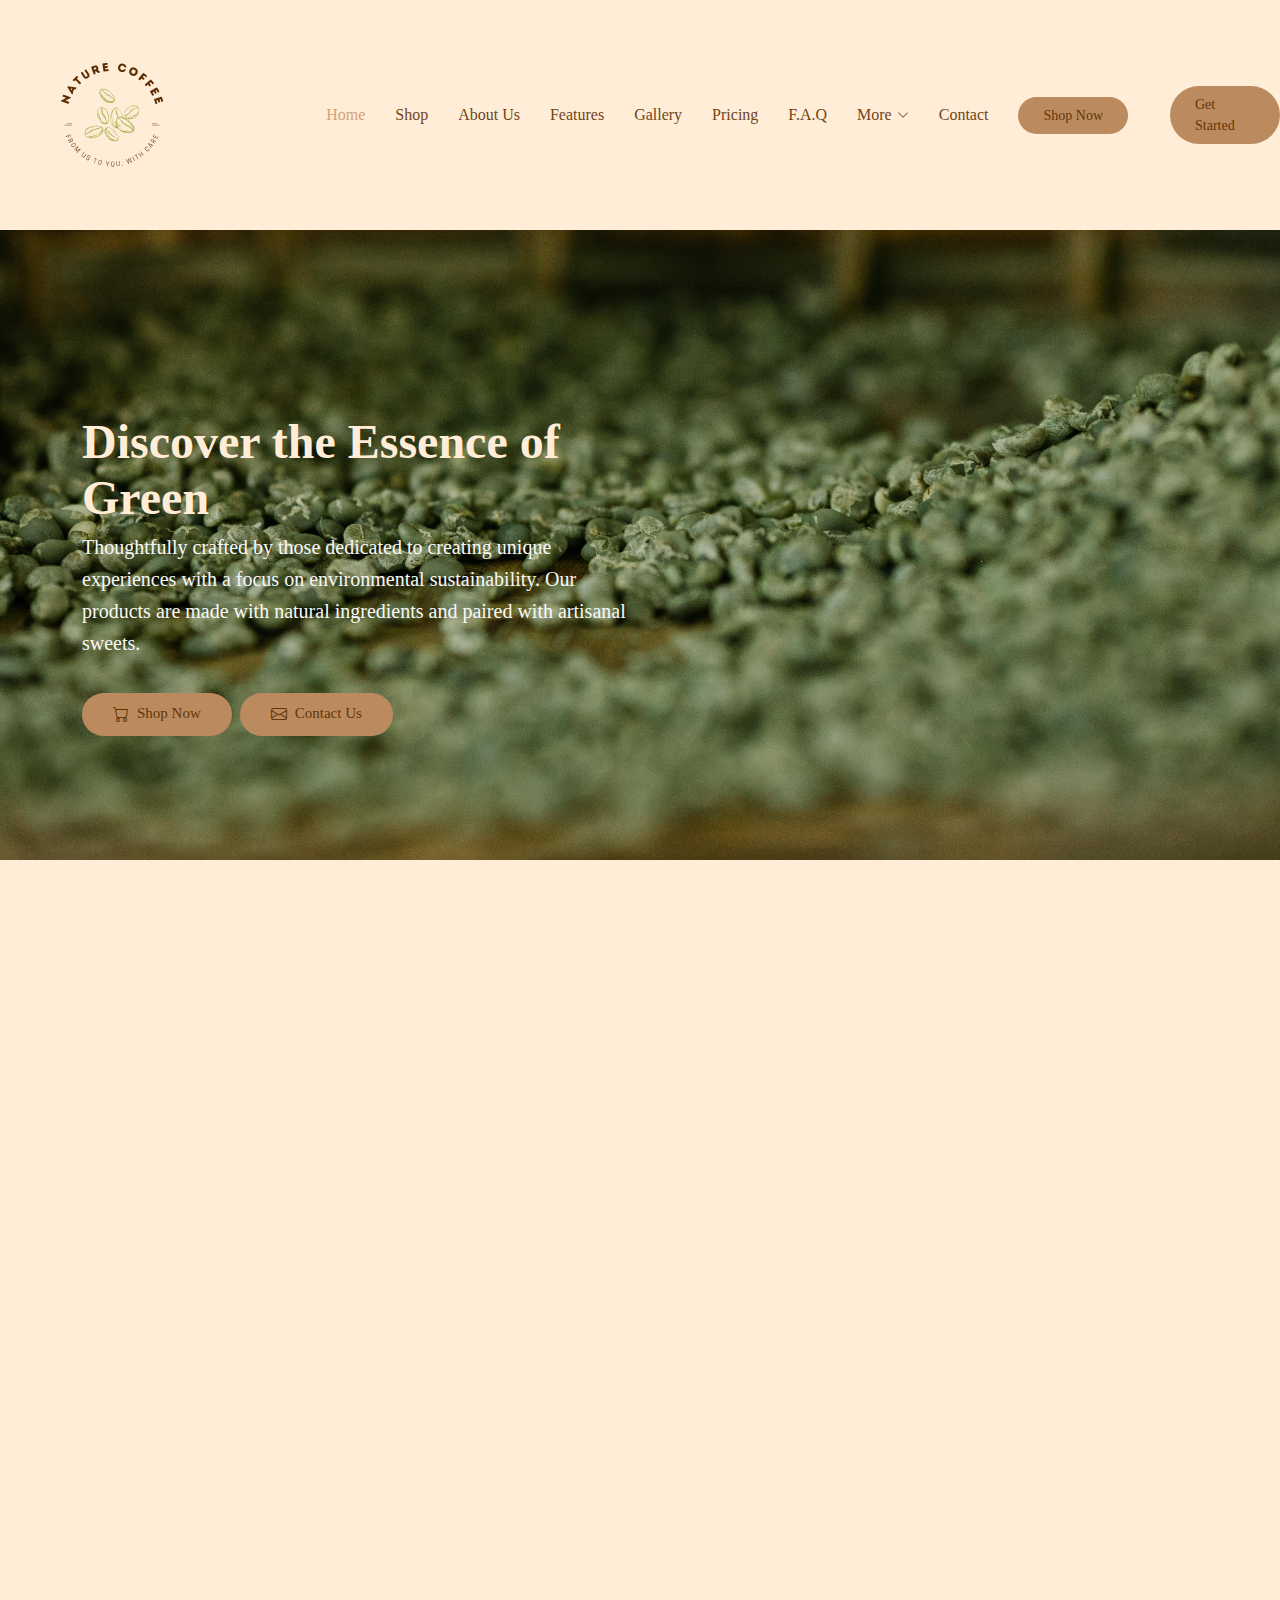
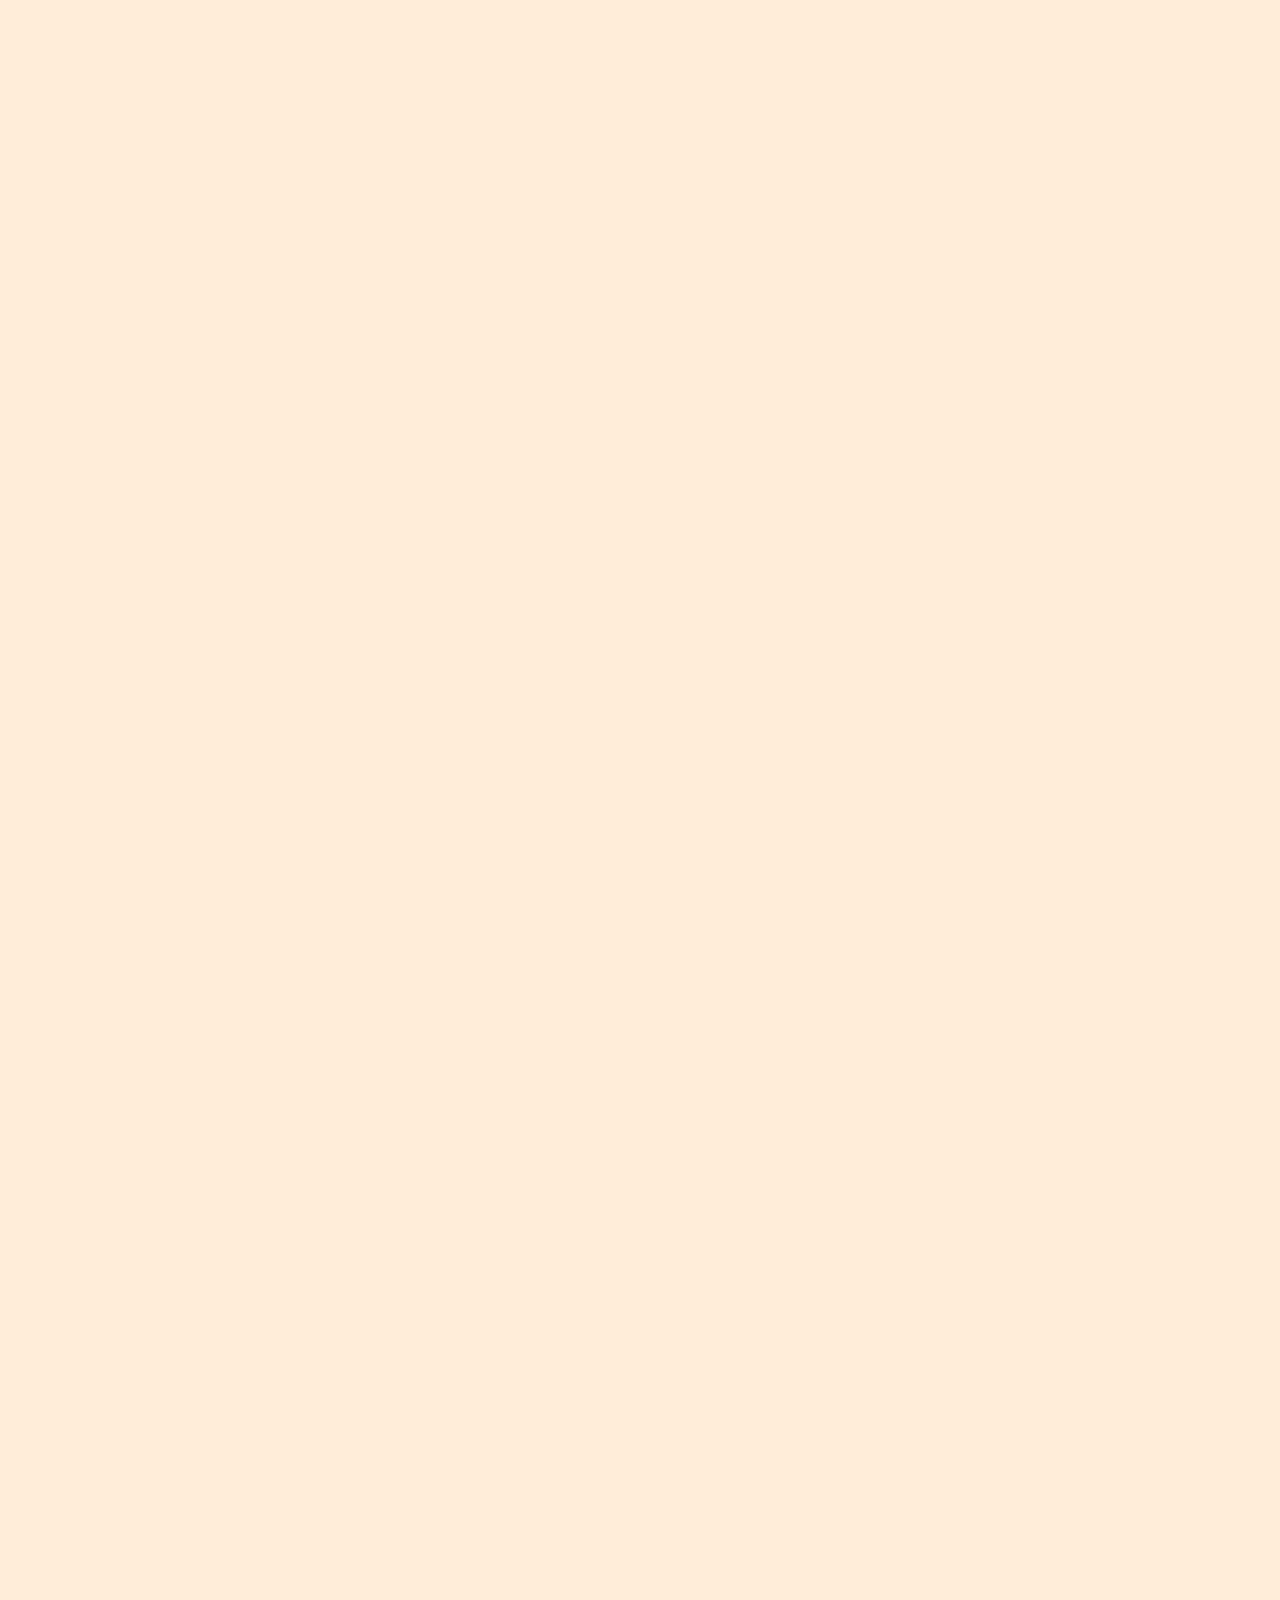
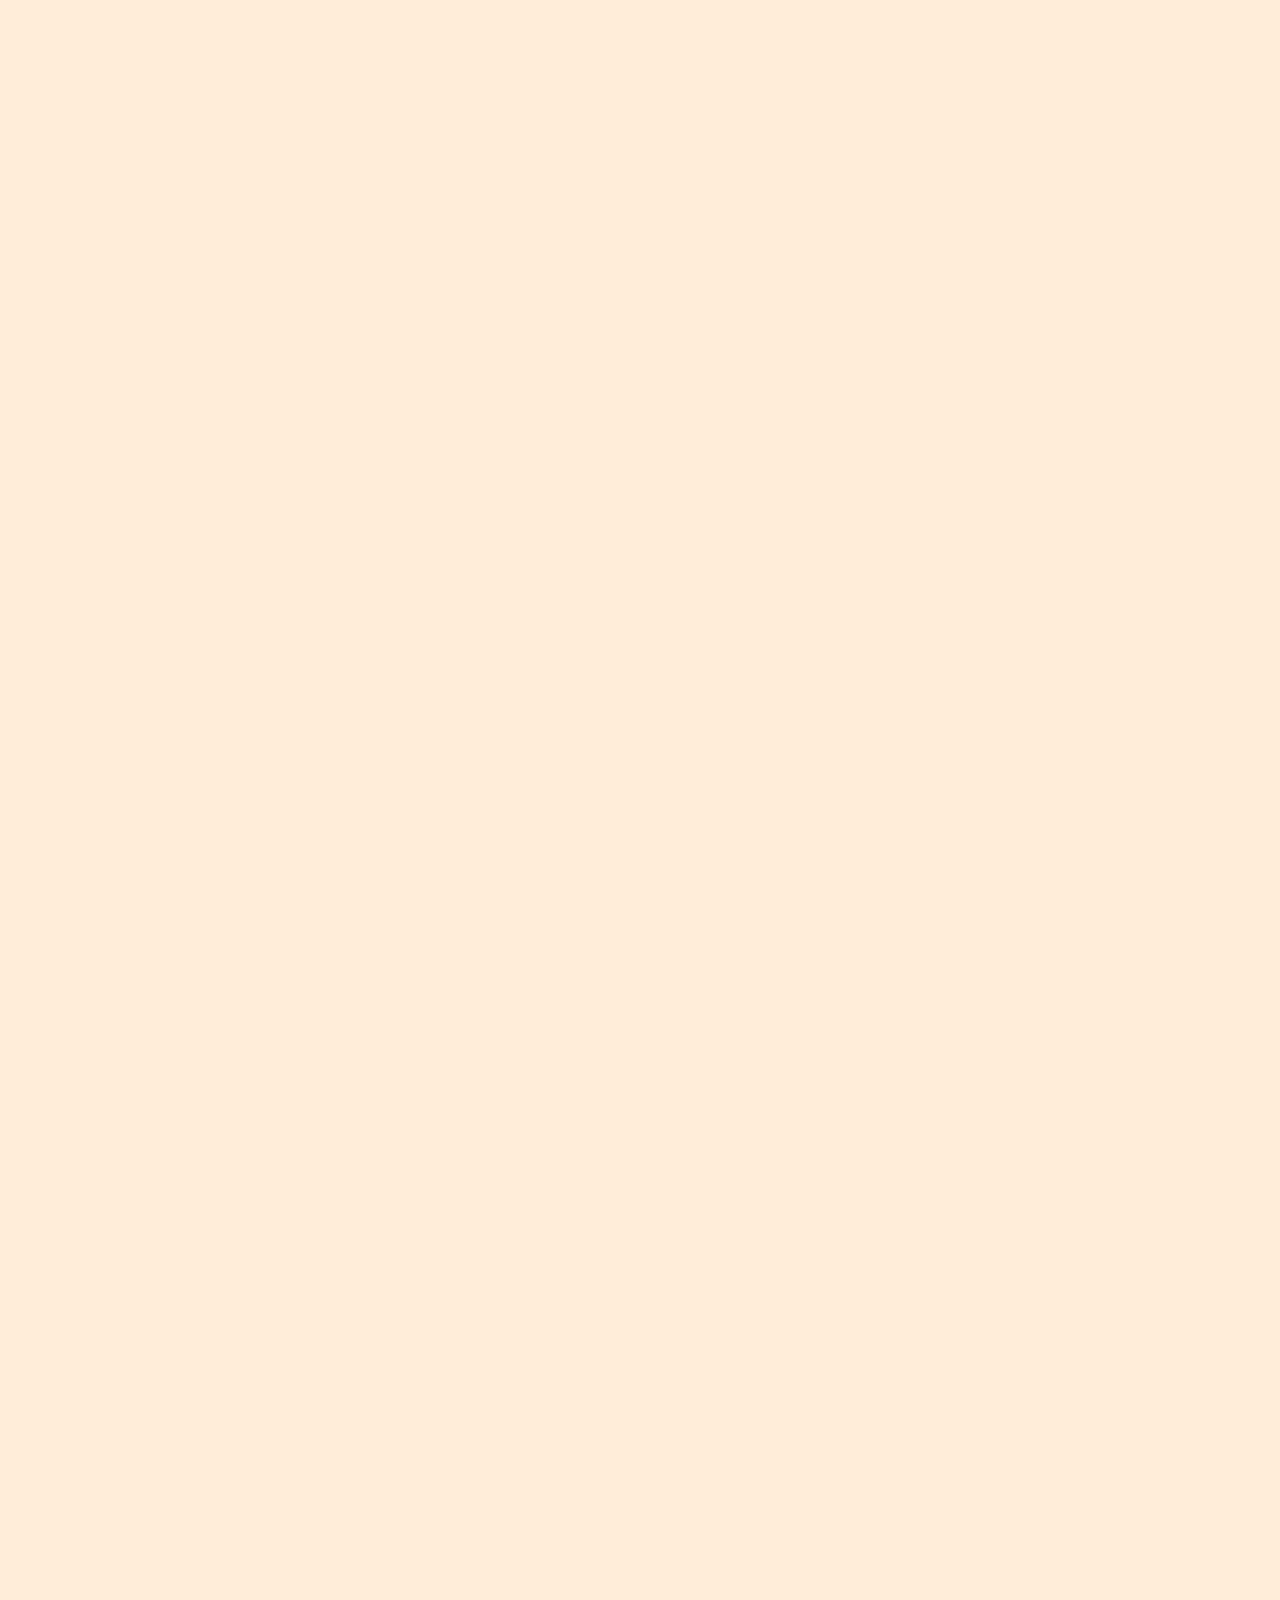
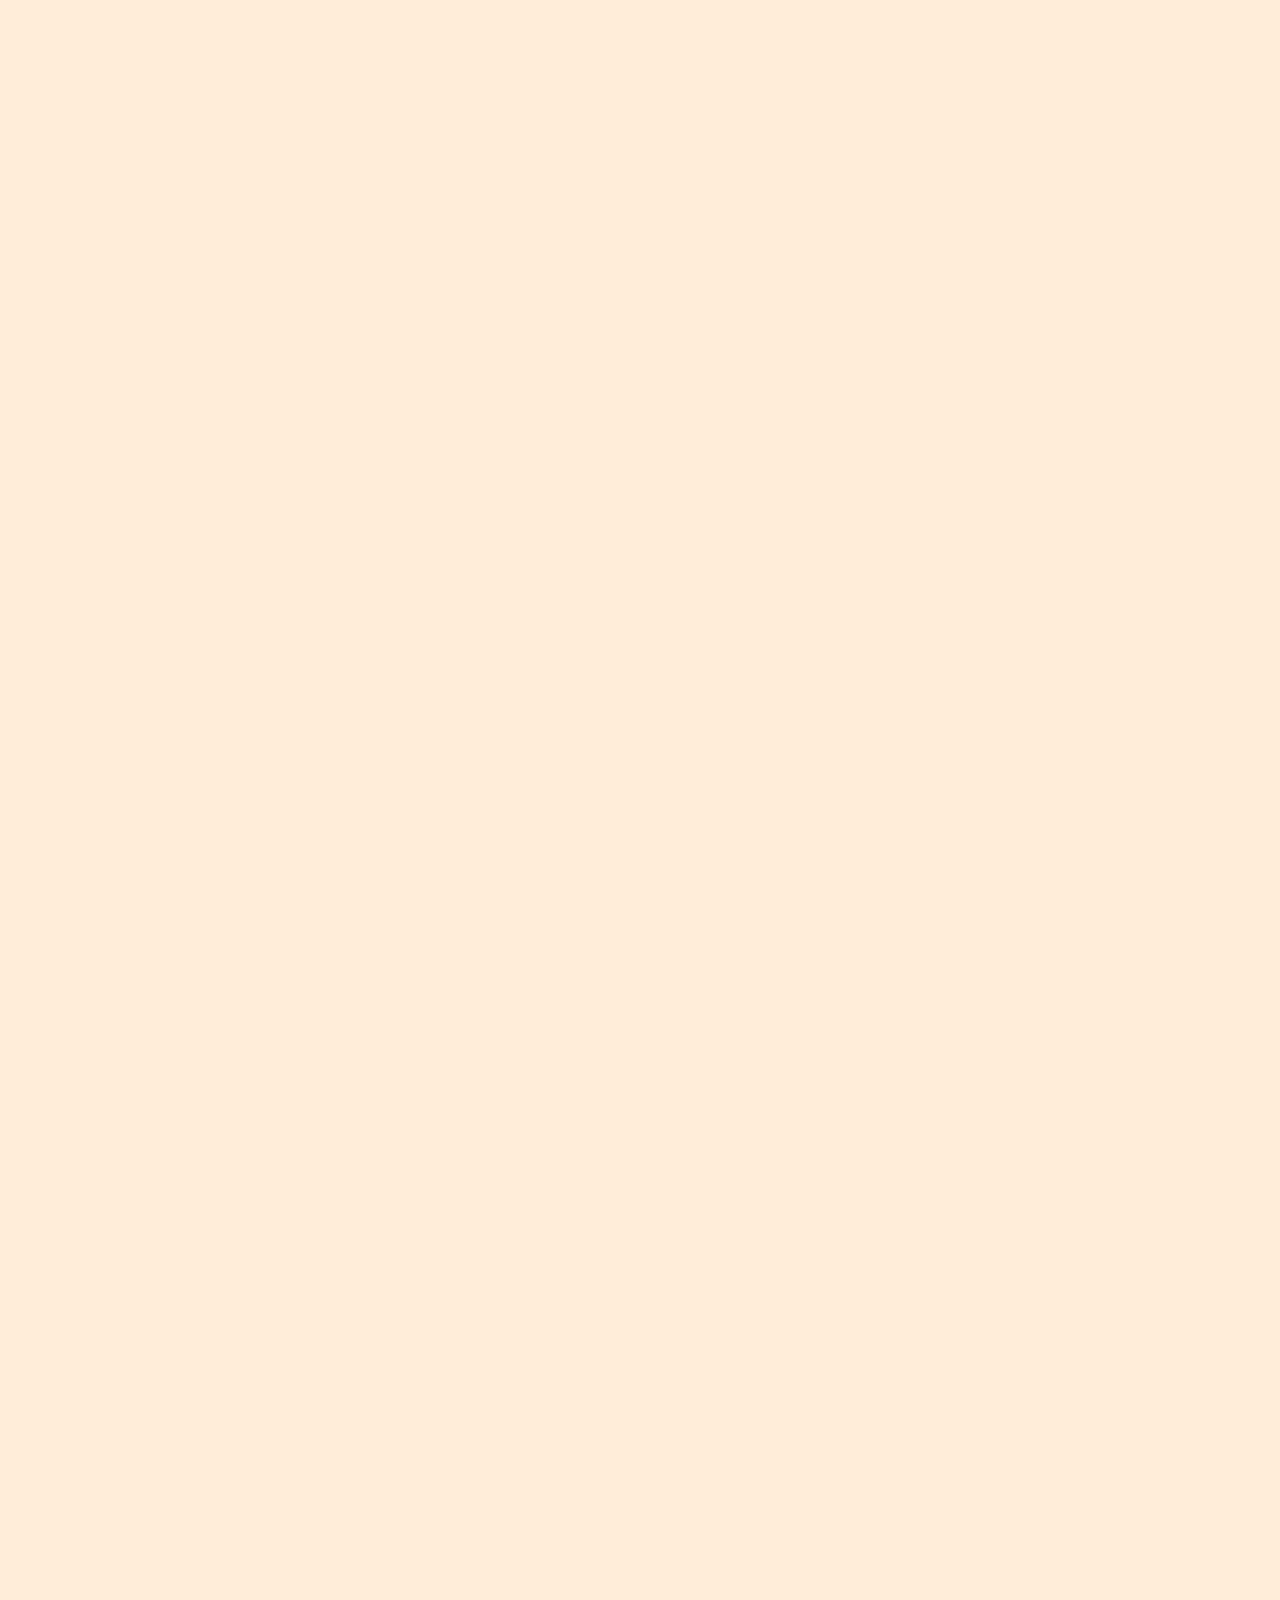
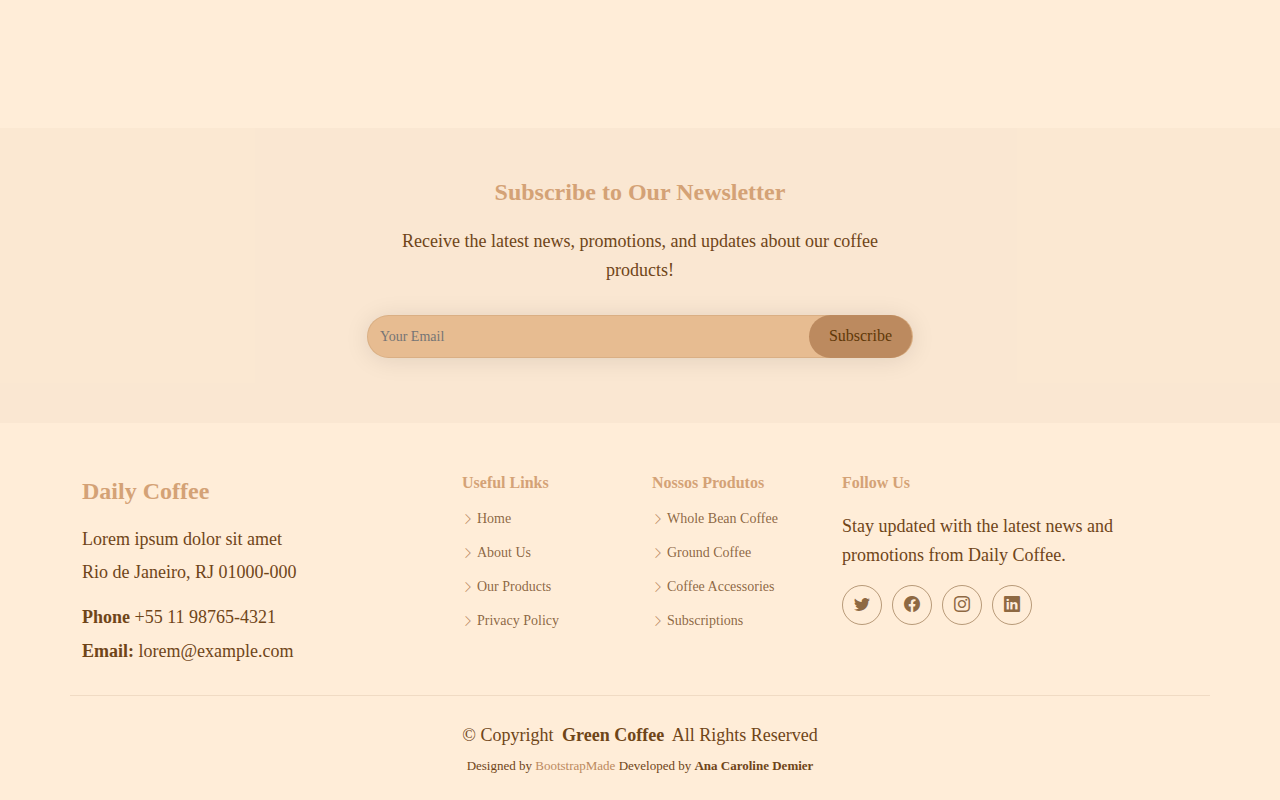
<file: index.html>
<!DOCTYPE html>
<html lang="pt-br">

<head>
  <meta charset="utf-8">
  <meta content="width=device-width, initial-scale=1.0" name="viewport">
  <title>Coffee Shop Landing Page</title>
  <meta name="description" content="">
  <meta name="keywords" content="">

  <!-- Favicons -->
  <link href="assets/img/favicon.png" rel="icon">
  <link href="assets/img/apple-touch-icon.png" rel="apple-touch-icon">

  <!-- Fonts -->
  <link href="https://fonts.googleapis.com" rel="preconnect">
  <link href="https://fonts.gstatic.com" rel="preconnect" crossorigin>
  <link href="https://fonts.googleapis.com/css2?family=Roboto:ital,wght@0,100;0,300;0,400;0,500;0,700;0,900;1,100;1,300;1,400;1,500;1,700;1,900&family=Poppins:ital,wght@0,100;0,200;0,300;0,400;0,500;0,600;0,700;0,800;0,900;1,100;1,200;1,300;1,400;1,500;1,600;1,700;1,800;1,900&family=Raleway:ital,wght@0,100;0,200;0,300;0,400;0,500;0,600;0,700;0,800;0,900;1,100;1,200;1,300;1,400;1,500;1,600;1,700;1,800;1,900&display=swap" rel="stylesheet">

  <!-- Vendor CSS Files -->
  <link href="assets/vendor/bootstrap/css/bootstrap.min.css" rel="stylesheet">
  <link href="assets/vendor/bootstrap-icons/bootstrap-icons.css" rel="stylesheet">
  <link href="assets/vendor/aos/aos.css" rel="stylesheet">
  <link href="assets/vendor/swiper/swiper-bundle.min.css" rel="stylesheet">
  <link href="assets/vendor/glightbox/css/glightbox.min.css" rel="stylesheet">

  <!-- Main CSS File -->
  <link href="assets/styles/styles.css" rel="stylesheet">
</head>

<body class="index-page">

  <header id="header" class="header d-flex align-items-center sticky-top">
    <div class="container-fluid container-xl position-relative d-flex align-items-center">

        <a href="index.html" class="logo d-flex align-items-center me-auto">
            <img src="assets/img/svg/logo.svg" alt="Logo">
        </a>

      <nav id="navmenu" class="navmenu">
        <ul>
          <li><a href="index.html" class="active">Home</a></li>
          <li><a href="shop.html">Shop</a></li>
          <li><a href="#about">About Us</a></li>
          <li><a href="#features">Features</a></li>
          <li><a href="#gallery">Gallery</a></li>
          <li><a href="#pricing">Pricing</a></li>
          <li><a href="#faq">F.A.Q</a></li>
          <li class="dropdown">
            <a href="#"><span>More</span> <i class="bi bi-chevron-down toggle-dropdown"></i></a>
            <ul>
              <li><a href="#">Blog</a></li>
              <li><a href="#">Careers</a></li>
              <li><a href="#">Events</a></li>
            </ul>
          </li>
          <li><a href="#contact">Contact</a></li>
        </ul>
        <i class="mobile-nav-toggle d-xl-none bi bi-list"></i>
      </nav>
  
      <a class="btn-getstarted" href="shop.html">Shop Now</a>
    </div>

      <a class="btn-getstarted" href="index.html#about">Get Started</a>

    </div>
  </header>

  <main class="main">

   <!-- Hero Section -->
<section id="hero" class="hero section">

  <div class="container">
    <div class="row gy-4">
      <div class="col-lg-6 d-flex flex-column justify-content-center text-center text-md-start" data-aos="fade-in">
        <h2>Discover the Essence of Green</h2>
        <p>Thoughtfully crafted by those dedicated to creating unique experiences with a focus on environmental sustainability.
           Our products are made with natural ingredients and paired with artisanal sweets.</p>
        <div class="d-flex mt-4 justify-content-center justify-content-md-start">
          <a href="#products" class="btn download-btn">
            <i class="bi bi-cart"></i></i> Shop Now
          </a>
          <a href="#contact" class="btn download-btn ms-2">
            <i class="bi bi-envelope"></i> Contact Us
          </a>
        </div>
      </div>
    </div>
  </div>

</section><!-- /Hero Section -->


    <!-- About Section -->
<section id="about" class="about section light-background">

  <!-- Section Title -->
  <div class="container section-title" data-aos="fade-up">
    <h2>About Us</h2>
    <p>Discover what makes our coffee exceptional and why we are passionate about delivering the best coffee experience.</p>
  </div><!-- End Section Title -->

  <div class="container">

    <div class="row gy-4">

      <div class="col-lg-6 content" data-aos="fade-up" data-aos-delay="100">
        <p>
          At Coffee Shop, we believe in serving the finest coffee made from premium beans. Our mission is to bring you a delightful coffee experience that you can savor with every sip. Our dedicated team ensures that each cup of coffee is brewed to perfection, using only the best ingredients.
        </p>
        <ul>
          <li><i class="bi bi-check2-circle"></i> <span>Premium quality coffee sourced from the best plantations.</span></li>
          <li><i class="bi bi-check2-circle"></i> <span>Handcrafted beverages with a focus on flavor and freshness.</span></li>
          <li><i class="bi bi-check2-circle"></i> <span>Exceptional customer service to make every visit memorable.</span></li>
        </ul>
      </div>

      <div class="col-lg-6" data-aos="fade-up" data-aos-delay="200">
        <p>Our passion for coffee is reflected in every cup we serve. From the meticulous selection of beans to the perfect roasting process, we strive to deliver an unparalleled coffee experience. Visit us and find out why our customers keep coming back for more.</p>
        <a href="#contact" class="read-more"><span>Learn More</span><i class="bi bi-arrow-right"></i></a>
      </div>

    </div>

  </div>

</section><!-- /About Section -->

    <!-- Features Section -->
<section id="features" class="features section">

  <!-- Section Title -->
  <div class="container section-title" data-aos="fade-up">
    <h2>Our Coffee Features</h2>
    <p>Discover the unique qualities that set our coffee apart and why it stands out in every cup.</p>
  </div><!-- End Section Title -->

  <div class="container">

    <div class="row gy-5">

      <div class="col-xl-5 d-flex align-items-center" data-aos="fade-up" data-aos-delay="100">
        <img src="assets/img/svg/coffee bean-amico.svg" class="img-fluid" alt="Coffee Features">
      </div>

      <div class="col-xl-7 d-flex" data-aos="fade-up" data-aos-delay="200">

        <div class="row align-self-center gy-5">

          <div class="col-md-6 icon-box">
            <i class="bi bi-cup-straw"></i>
            <div>
              <h4>Freshly Roasted Beans</h4>
              <p>We use only the freshest beans, roasted to perfection to deliver a rich and full flavor in every cup.</p>
            </div>
          </div><!-- End Feature Item -->

          <div class="col-md-6 icon-box">
            <i class="bi bi-heart"></i>
            <div>
              <h4>Ethically Sourced</h4>
              <p>Our coffee is sourced from fair-trade farms, ensuring ethical practices and high-quality beans.</p>
            </div>
          </div><!-- End Feature Item -->

          <div class="col-md-6 icon-box">
            <i class="bi bi-flower3"></i>
            <div>
              <h4>Variety of Blends</h4>
              <p>Explore a wide range of blends and flavors, from classic to exotic, to suit every taste preference.</p>
            </div>
          </div><!-- End Feature Item -->

          <div class="col-md-6 icon-box">
            <i class="bi bi-cup"></i>
            <div>
              <h4>Expertly Brewed</h4>
              <p>Our expert baristas use state-of-the-art equipment to brew your coffee to perfection every time.</p>
            </div>
          </div><!-- End Feature Item -->

          <div class="col-md-6 icon-box">
            <i class="bi bi-calendar"></i>
            <div>
              <h4>Subscription Service</h4>
              <p>Enjoy your favorite coffee delivered to your door on a regular basis with our convenient subscription service.</p>
            </div>
          </div><!-- End Feature Item -->

          <div class="col-md-6 icon-box">
            <i class="bi bi-bag-check"></i>
            <div>
              <h4>Quality Assurance</h4>
              <p>We stand by the quality of our products, offering a satisfaction guarantee on every purchase.</p>
            </div>
          </div><!-- End Feature Item -->

        </div>

      </div>

    </div>

  </div>

</section><!-- /Features Section -->


<!-- Feature Details Section -->
<section id="feature-details" class="feature-details section">

  <div class="container">

    <div class="row gy-4 align-items-center features-item">
      <div class="col-md-5 d-flex align-items-center" data-aos="zoom-out" data-aos-delay="100">
        <img src="assets/img/svg/coffee farm-cuate.svg" class="img-fluid" alt="Premium Coffee Beans">
      </div>
      <div class="col-md-7" data-aos="fade-up" data-aos-delay="100">
        <h3>Premium Quality Coffee Beans</h3>
        <p class="fst-italic">
          Savor the rich and aromatic flavor of our carefully selected coffee beans.
        </p>
        <ul>
          <li><i class="bi bi-check"></i><span> Handpicked from the finest coffee farms.</span></li>
          <li><i class="bi bi-check"></i> <span> Roasted to perfection for optimal flavor.</span></li>
          <li><i class="bi bi-check"></i> <span> Available in a variety of roast levels.</span></li>
        </ul>
      </div>
    </div><!-- Features Item -->

    <div class="row gy-4 align-items-center features-item">
      <div class="col-md-5 order-1 order-md-2 d-flex align-items-center" data-aos="zoom-out" data-aos-delay="200">
        <img src="assets/img/svg/Environment-pana.svg" class="img-fluid" alt="Sustainable Farming">
      </div>
      <div class="col-md-7 order-2 order-md-1" data-aos="fade-up" data-aos-delay="200">
        <h3>Sustainable and Ethical Farming</h3>
        <p class="fst-italic">
          Our commitment to sustainability ensures that our coffee is grown in harmony with nature.
        </p>
        <p>
          We partner with farms that use eco-friendly practices and support fair trade to ensure that both the environment and the farmers benefit. Our sustainable approach contributes to a better world and a superior cup of coffee.
        </p>
      </div>
    </div><!-- Features Item -->

    <div class="row gy-4 align-items-center features-item">
      <div class="col-md-5 d-flex align-items-center" data-aos="zoom-out">
        <img src="assets/img/svg/coffee cup-amico.svg" class="img-fluid" alt="Artisan Blends">
      </div>
      <div class="col-md-7" data-aos="fade-up">
        <h3>Artisan Blends for Every Taste</h3>
        <p>Explore our exclusive blends crafted by expert roasters to suit every palate. Whether you prefer a bold espresso or a smooth light roast, we have something for everyone.</p>
        <ul>
          <li><i class="bi bi-check"></i> <span> Custom blends tailored to your preferences.</span></li>
          <li><i class="bi bi-check"></i><span> Artisan roasting techniques for unique flavors.</span></li>
          <li><i class="bi bi-check"></i> <span> New seasonal blends introduced regularly.</span></li>
        </ul>
      </div>
    </div><!-- Features Item -->

    <div class="row gy-4 align-items-center features-item">
      <div class="col-md-5 order-1 order-md-2 d-flex align-items-center" data-aos="zoom-out">
        <img src="assets/img/svg/coffee farm-pana.svg" class="img-fluid" alt="Freshness Guaranteed">
      </div>
      <div class="col-md-7 order-2 order-md-1" data-aos="fade-up">
        <h3>Freshness Guaranteed</h3>
        <p class="fst-italic">
          Enjoy the freshest coffee with our commitment to quick delivery and optimal packaging.
        </p>
        <p>
          Our coffee is packaged immediately after roasting to lock in the freshness and flavor. We ensure timely delivery so that you receive your coffee at its peak, ready to be enjoyed.
        </p>
      </div>
    </div><!-- Features Item -->

  </div>

</section><!-- /Feature Details Section -->

    <!-- Pricing Section -->
<section id="pricing" class="pricing section">

  <!-- Section Title -->
  <div class="container section-title" data-aos="fade-up">
    <h2>Our Coffee Plans</h2>
    <p>Choose the plan that best suits your needs and enjoy the best coffee delivered directly to your home.</p>
  </div><!-- End Section Title -->

  <div class="container">

    <div class="row g-4 g-lg-0">

      <div class="col-lg-4" data-aos="zoom-in" data-aos-delay="100">
        <div class="pricing-item">
          <h3>Basic Coffee Plan</h3>
          <h4><sup>$</sup>15<span> / month</span></h4>
          <ul>
            <li><i class="bi bi-check"></i> <span>2 varieties of coffee per month</span></li>
            <li><i class="bi bi-check"></i> <span>Free monthly delivery</span></li>
            <li><i class="bi bi-check"></i> <span>Access to exclusive offers</span></li>
            <li class="na"><i class="bi bi-x"></i> <span>Premium coffee samples</span></li>
            <li class="na"><i class="bi bi-x"></i> <span>Priority customer support</span></li>
          </ul>
          <div class="text-center"><a href="#" class="buy-btn">Subscribe Now</a></div>
        </div>
      </div><!-- End Pricing Item -->

      <div class="col-lg-4 featured" data-aos="zoom-in" data-aos-delay="200">
        <div class="pricing-item">
          <h3>Standard Coffee Plan</h3>
          <h4><sup>$30</sup><span> / month</span></h4>
          <ul>
            <li><i class="bi bi-check"></i> <span>4 varieties of coffee per month</span></li>
            <li><i class="bi bi-check"></i> <span>Free weekly delivery</span></li>
            <li><i class="bi bi-check"></i> <span>Access to special offers and promotions</span></li>
            <li><i class="bi bi-check"></i> <span>Premium coffee samples</span></li>
            <li><i class="bi bi-check"></i> <span>Priority customer support</span></li>
          </ul>
          <div class="text-center"><a href="#" class="buy-btn">Subscribe Now</a></div>
        </div>
      </div><!-- End Pricing Item -->

      <div class="col-lg-4" data-aos="zoom-in" data-aos-delay="300">
        <div class="pricing-item">
          <h3>Premium Coffee Plan</h3>
          <h4><sup>$50</sup><span> / month</span></h4>
          <ul>
            <li><i class="bi bi-check"></i> <span>Unlimited coffee varieties</span></li>
            <li><i class="bi bi-check"></i> <span>Priority weekly delivery</span></li>
            <li><i class="bi bi-check"></i> <span>Exclusive offers and promotions</span></li>
            <li><i class="bi bi-check"></i> <span>Premium coffee samples</span></li>
            <li><i class="bi bi-check"></i> <span>VIP customer support</span></li>
          </ul>
          <div class="text-center"><a href="#" class="buy-btn">Subscribe Now</a></div>
        </div>
      </div><!-- End Pricing Item -->

    </div>

  </div>

</section><!-- /Pricing Section -->

   <!-- Faq Section -->
<section id="faq" class="faq section light-background">

  <!-- Section Title -->
  <div class="container section-title" data-aos="fade-up">
    <h2>Frequently Asked Questions</h2>
    <p>Find answers to the most common questions about our products and services.</p>
  </div><!-- End Section Title -->

  <div class="container">

    <div class="row justify-content-center">

      <div class="col-lg-8">

        <div class="faq-container">

          <div class="faq-item faq-active" data-aos="fade-up" data-aos-delay="200">
            <i class="faq-icon bi bi-question-circle"></i>
            <h3>What is the return policy for coffee products?</h3>
            <div class="faq-content">
              <p>We offer a 30-day return policy for all coffee products. If you are not satisfied with your purchase, you can return it for a full refund or exchange, provided the product is in its original condition and unopened.</p>
            </div>
            <i class="faq-toggle bi bi-chevron-right"></i>
          </div><!-- End Faq item-->

          <div class="faq-item" data-aos="fade-up" data-aos-delay="300">
            <i class="faq-icon bi bi-question-circle"></i>
            <h3>How can I cancel or change my subscription plan?</h3>
            <div class="faq-content">
              <p>You can cancel or change your subscription plan at any time through your account on our website. Go to the "My Subscriptions" section, where you will find the option to manage your subscription.</p>
            </div>
            <i class="faq-toggle bi bi-chevron-right"></i>
          </div><!-- End Faq item-->

          <div class="faq-item" data-aos="fade-up" data-aos-delay="400">
            <i class="faq-icon bi bi-question-circle"></i>
            <h3>Are the products fresh and have expiration dates?</h3>
            <div class="faq-content">
              <p>Yes, we guarantee that all our products are fresh and have clearly marked expiration dates. We work directly with suppliers to ensure the quality and freshness of our coffees.</p>
            </div>
            <i class="faq-toggle bi bi-chevron-right"></i>
          </div><!-- End Faq item-->

          <div class="faq-item" data-aos="fade-up" data-aos-delay="500">
            <i class="faq-icon bi bi-question-circle"></i>
            <h3>Can I customize my coffee subscription?</h3>
            <div class="faq-content">
              <p>Yes, we offer customization options for your subscriptions. You can choose your preferred varieties, adjust the delivery frequency, and even add extra items to your plan.</p>
            </div>
            <i class="faq-toggle bi bi-chevron-right"></i>
          </div><!-- End Faq item-->

          <div class="faq-item" data-aos="fade-up" data-aos-delay="600">
            <i class="faq-icon bi bi-question-circle"></i>
            <h3>What is the delivery time for orders?</h3>
            <div class="faq-content">
              <p>Delivery time varies based on your location. Generally, orders are delivered within 3 to 7 business days. For subscriptions, deliveries are made according to the frequency chosen in your plan.</p>
            </div>
            <i class="faq-toggle bi bi-chevron-right"></i>
          </div><!-- End Faq item-->

        </div>

      </div>

    </div>

  </div>

</section><!-- /Faq Section -->

   <!-- Contact Section -->
<section id="contact" class="contact section">

  <!-- Section Title -->
  <div class="container section-title" data-aos="fade-up">
    <h2>Contact</h2>
    <p>Get in touch with us for questions, suggestions, or support.</p>
  </div><!-- End Section Title -->

  <div class="container" data-aos="fade-up" data-aos-delay="100">

    <div class="row gy-4">

      <div class="col-lg-6">

        <div class="row gy-4">
          <div class="col-md-6">
            <div class="info-item" data-aos="fade" data-aos-delay="200">
              <i class="bi bi-geo-alt"></i>
              <h3>Address</h3>
              <p>Lorem ipsum dolor sit amet, consectetur adipiscing elit.</p>
              <p>Rio de Janeiro, RJ 01000-000</p>
            </div>
          </div><!-- End Info Item -->

          <div class="col-md-6">
            <div class="info-item" data-aos="fade" data-aos-delay="300">
              <i class="bi bi-telephone"></i>
              <h3>Phone</h3>
              <p>Lorem ipsum dolor sit amet</p>
              <p>+55 11 98765-4321</p>
            </div>
          </div><!-- End Info Item -->

          <div class="col-md-6">
            <div class="info-item" data-aos="fade" data-aos-delay="400">
              <i class="bi bi-envelope"></i>
              <h3>Email</h3>
              <p>lorem@example.com</p>
              <p>contact@example.com</p>
            </div>
          </div><!-- End Info Item -->

          <div class="col-md-6">
            <div class="info-item" data-aos="fade" data-aos-delay="500">
              <i class="bi bi-clock"></i>
              <h3>Working Hours</h3>
              <p>Monday - Friday</p>
              <p>9:00 AM - 6:00 PM</p>
            </div>
          </div><!-- End Info Item -->

        </div>

      </div>

      <div class="col-lg-6">
        <form action="forms/contact.php" method="post" class="php-email-form" data-aos="fade-up" data-aos-delay="200">
          <div class="row gy-4">

            <div class="col-md-6">
              <input type="text" name="name" class="form-control" placeholder="Your Name" required="">
            </div>

            <div class="col-md-6">
              <input type="email" class="form-control" name="email" placeholder="Your Email" required="">
            </div>

            <div class="col-12">
              <input type="text" class="form-control" name="subject" placeholder="Subject" required="">
            </div>

            <div class="col-12">
              <textarea class="form-control" name="message" rows="6" placeholder="Message" required=""></textarea>
            </div>

            <div class="col-12 text-center">
              <div class="loading">Sending...</div>
              <div class="error-message"></div>
              <div class="sent-message">Your message has been sent successfully. Thank you!</div>

              <button type="submit">Send Message</button>
            </div>

          </div>
        </form>
      </div><!-- End Contact Form -->

    </div>

  </div>

</section><!-- /Contact Section -->


</main>

<footer id="footer" class="footer">

  <div class="footer-newsletter">
    <div class="container">
      <div class="row justify-content-center text-center">
        <div class="col-lg-6">
          <h4>Subscribe to Our Newsletter</h4>
          <p>Receive the latest news, promotions, and updates about our coffee products!</p>
          <form action="forms/newsletter.php" method="post" class="php-email-form">
            <div class="newsletter-form">
              <input type="email" name="email" placeholder="Your Email">
              <input type="submit" value="Subscribe">
            </div>
            <div class="loading">Loading...</div>
            <div class="error-message"></div>
            <div class="sent-message">Your subscription has been sent. Thank you!</div>
          </form>
        </div>
      </div>
    </div>
  </div>

  <div class="container footer-top">
    <div class="row gy-4">
      <div class="col-lg-4 col-md-6 footer-about">
        <a href="index.html" class="d-flex align-items-center">
          <span class="sitename">Daily Coffee</span>
        </a>
        <div class="footer-contact pt-3">
          <p>Lorem ipsum dolor sit amet</p>
          <p>Rio de Janeiro, RJ 01000-000</p>
          <p class="mt-3"><strong>Phone</strong> <span>+55 11 98765-4321</span></p>
          <p><strong>Email:</strong> <span>lorem@example.com</span></p>
        </div>
      </div>

      <div class="col-lg-2 col-md-3 footer-links">
        <h4>Useful Links</h4>
        <ul>
          <li><i class="bi bi-chevron-right"></i> <a href="#">Home</a></li>
          <li><i class="bi bi-chevron-right"></i> <a href="#">About Us</a></li>
          <li><i class="bi bi-chevron-right"></i> <a href="#">Our Products</a></li>
          <li><i class="bi bi-chevron-right"></i> <a href="#">Privacy Policy</a></li>
        </ul>
      </div>

      <div class="col-lg-2 col-md-3 footer-links">
        <h4>Nossos Produtos</h4>
        <ul>
          <li><i class="bi bi-chevron-right"></i> <a href="#">Whole Bean Coffee</a></li>
          <li><i class="bi bi-chevron-right"></i> <a href="#">Ground Coffee</a></li>
          <li><i class="bi bi-chevron-right"></i> <a href="#">Coffee Accessories</a></li>
          <li><i class="bi bi-chevron-right"></i> <a href="#">Subscriptions</a></li>
        </ul>
      </div>

      <div class="col-lg-4 col-md-12">
        <h4>Follow Us</h4>
        <p>Stay updated with the latest news and promotions from Daily Coffee.</p>
        <div class="social-links d-flex">
          <a href="https://twitter.com/dailycoffee" target="_blank" rel="noopener noreferrer" class="btn btn-outline-secondary" title="Follow us on Twitter" aria-label="Follow us on Twitter">
            <i class="bi bi-twitter"></i>
          </a>
          <a href="https://facebook.com/dailycoffee" target="_blank" rel="noopener noreferrer" class="btn btn-outline-secondary" title="Follow us on Facebook" aria-label="Follow us on Facebook">
            <i class="bi bi-facebook"></i>
          </a>
          <a href="https://instagram.com/dailycoffee" target="_blank" rel="noopener noreferrer" class="btn btn-outline-secondary" title="Follow us on Instagram" aria-label="Follow us on Instagram">
            <i class="bi bi-instagram"></i>
          </a>
          <a href="https://linkedin.com/company/dailycoffee" target="_blank" rel="noopener noreferrer" class="btn btn-outline-secondary" title="Follow us on LinkedIn" aria-label="Follow us on LinkedIn">
            <i class="bi bi-linkedin"></i>
          </a>            
        </div>
      </div>

    </div>
  </div>

  <div class="container copyright text-center mt-4">
    <p>© <span>Copyright</span> <strong class="px-1 sitename">Green Coffee</strong> <span>All Rights Reserved</span></p>
    <div class="credits">
      Designed by <a href="https://bootstrapmade.com/">BootstrapMade</a>
      Developed by <strong>Ana Caroline Demier</strong>
    </div>
  </div>

</footer>


  <!-- Scroll Top -->
  <a href="#" id="scroll-top" class="scroll-top d-flex align-items-center justify-content-center" title="Scroll to top" aria-label="Scroll to top">
    <i class="bi bi-arrow-up-short"></i>
  </a>

  <!-- Preloader -->
  <div id="preloader"></div>

  <!-- Vendor JS Files -->
  <script src="assets/vendor/bootstrap/js/bootstrap.bundle.min.js"></script>
  <script src="assets/vendor/php-email-form/validate.js"></script>
  <script src="assets/vendor/aos/aos.js"></script>
  <script src="assets/vendor/swiper/swiper-bundle.min.js"></script>
  <script src="assets/vendor/glightbox/js/glightbox.min.js"></script>

  <!-- Main JS File -->
  <script src="assets/js/main.js"></script>

</body>

</html>
</file>
<file: assets/styles/styles.css>
:root {
  --background-color: #ffedd8; 
  --default-color: #6f4518; 
  --heading-color: #d4a276; 
  --accent-color: #bc8a5f; 
  --surface-color: #e7bc91; 
  --contrast-color: #603808; 
}


:root {
  --nav-color: #6f4518;  
  --nav-hover-color: #d4a276; 
  --nav-mobile-background-color: #ffedd8; 
  --nav-dropdown-background-color: #e7bc91; 
  --nav-dropdown-color: #6f4518; 
  --nav-dropdown-hover-color: #d4a276; 
}

.light-background {
  --background-color: #ffedd8;
  --surface-color: #e7bc91;
}

.dark-background {
  --background-color: #6f4518;
  --default-color: #ffedd8;
  --heading-color: #d4a276;
  --surface-color: #bc8a5f;
  --contrast-color: #ffedd8;
}

  
  /* Smooth scroll */
  :root {
    scroll-behavior: smooth;
  }
  
  /*--------------------------------------------------------------
  # General Styling & Shared Classes
  --------------------------------------------------------------*/
  body {
    color: var(--default-color);
    background-color: var(--background-color);
    font-family: var(--default-font);
  }

  a {
    color: var(--accent-color);
    text-decoration: none;
    transition: 0.3s;
  }
  
  a:hover {
    color: color-mix(in srgb, var(--accent-color), transparent 25%);
    text-decoration: none;
  }
  
  h1,
  h2,
  h3,
  h4,
  h5,
  h6 {
    color: var(--heading-color);
    font-family: var(--heading-font);
  }

  p {
    font-size: 18px; 
    line-height: 1.6; 
  }
  
  /* PHP Email Form Messages
  ------------------------------*/
  .php-email-form .error-message {
    display: none;
    background: #df1529;
    color: #ffffff;
    text-align: left;
    padding: 15px;
    margin-bottom: 24px;
    font-weight: 600;
  }
  
  .php-email-form .sent-message {
    display: none;
    color: #ffffff;
    background: #059652;
    text-align: center;
    padding: 15px;
    margin-bottom: 24px;
    font-weight: 600;
  }
  
  .php-email-form .loading {
    display: none;
    background: var(--surface-color);
    text-align: center;
    padding: 15px;
    margin-bottom: 24px;
  }
  
  .php-email-form .loading:before {
    content: "";
    display: inline-block;
    border-radius: 50%;
    width: 24px;
    height: 24px;
    margin: 0 10px -6px 0;
    border: 3px solid var(--accent-color);
    border-top-color: var(--surface-color);
    animation: php-email-form-loading 1s linear infinite;
  }
  
  @keyframes php-email-form-loading {
    0% {
      transform: rotate(0deg);
    }
  
    100% {
      transform: rotate(360deg);
    }
  }
  
  /*--------------------------------------------------------------
  # Global Header
  --------------------------------------------------------------*/
  .header {
    color: var(--default-color);
    background-color: var(--background-color);
    padding: 15px 0;
    transition: all 0.5s;
    z-index: 997;
  }

  .header .logo {
    grid-column: 1; 
  }

  .header .logo img {
    width: auto;
    height: 200px;
    object-fit: contain;
    
  }
  
  .header .btn-getstarted,
  .header .btn-getstarted:focus {
    color: var(--contrast-color);
    background: var(--accent-color);
    font-size: 14px;
    padding: 8px 25px;
    margin: 0 0 0 30px;
    border-radius: 50px;
    transition: 0.3s;
  }
  
  .header .btn-getstarted:hover,
  .header .btn-getstarted:focus:hover {
    color: var(--contrast-color);
    background: color-mix(in srgb, var(--accent-color), transparent 15%);
  }

  @media (max-width: 1200px) {
    .header {
      grid-template-columns: 1fr; 
    }

    .header .logo {
      order: 1;
    }
  
    .header .btn-getstarted {
      order: 2;
      margin: 0 15px 0 0;
      padding: 6px 15px;
    }
  
    .header .navmenu {
      order: 3;
    }
  }
  
  .scrolled .header {
    box-shadow: 0px 0 18px rgba(0, 0, 0, 0.1);
  }
  
  /*--------------------------------------------------------------
  # Navigation Menu
  --------------------------------------------------------------*/
  /* Navmenu - Desktop */
  @media (min-width: 1200px) {
    .navmenu {
      padding: 0;
    }
  
    .navmenu ul {
      margin: 0;
      padding: 0;
      display: flex;
      list-style: none;
      align-items: center;
    }
  
    .navmenu li {
      position: relative;
    }
  
    .navmenu a,
    .navmenu a:focus {
      color: var(--nav-color);
      padding: 18px 15px;
      font-size: 16px;
      font-family: var(--nav-font);
      font-weight: 400;
      display: flex;
      align-items: center;
      justify-content: space-between;
      white-space: nowrap;
      transition: 0.3s;
    }
  
    .navmenu a i,
    .navmenu a:focus i {
      font-size: 12px;
      line-height: 0;
      margin-left: 5px;
      transition: 0.3s;
    }
  
    .navmenu li:last-child a {
      padding-right: 0;
    }
  
    .navmenu li:hover>a,
    .navmenu .active,
    .navmenu .active:focus {
      color: var(--nav-hover-color);
    }
  
    .navmenu .dropdown ul {
      margin: 0;
      padding: 10px 0;
      background: var(--nav-dropdown-background-color);
      display: block;
      position: absolute;
      visibility: hidden;
      left: 14px;
      top: 130%;
      opacity: 0;
      transition: 0.3s;
      border-radius: 4px;
      z-index: 99;
      box-shadow: 0px 0px 30px rgba(0, 0, 0, 0.1);
    }
  
    .navmenu .dropdown ul li {
      min-width: 200px;
    }
  
    .navmenu .dropdown ul a {
      padding: 10px 20px;
      font-size: 15px;
      text-transform: none;
      color: var(--nav-dropdown-color);
    }
  
    .navmenu .dropdown ul a i {
      font-size: 12px;
    }
  
    .navmenu .dropdown ul a:hover,
    .navmenu .dropdown ul .active:hover,
    .navmenu .dropdown ul li:hover>a {
      color: var(--nav-dropdown-hover-color);
    }
  
    .navmenu .dropdown:hover>ul {
      opacity: 1;
      top: 100%;
      visibility: visible;
    }
  
    .navmenu .dropdown .dropdown ul {
      top: 0;
      left: -90%;
      visibility: hidden;
    }
  
    .navmenu .dropdown .dropdown:hover>ul {
      opacity: 1;
      top: 0;
      left: -100%;
      visibility: visible;
    }
  }
  
  /* Navmenu - Mobile */
  @media (max-width: 1199px) {
    .mobile-nav-toggle {
      color: var(--nav-color);
      font-size: 28px;
      line-height: 0;
      margin-right: 10px;
      cursor: pointer;
      transition: color 0.3s;
    }
  
    .navmenu {
      padding: 0;
      z-index: 9997;
    }
  
    .navmenu ul {
      display: none;
      list-style: none;
      position: absolute;
      inset: 60px 20px 20px 20px;
      padding: 10px 0;
      margin: 0;
      border-radius: 6px;
      background-color: var(--nav-mobile-background-color);
      overflow-y: auto;
      transition: 0.3s;
      z-index: 9998;
      box-shadow: 0px 0px 30px rgba(0, 0, 0, 0.1);
    }
  
    .navmenu a,
    .navmenu a:focus {
      color: var(--nav-dropdown-color);
      padding: 10px 20px;
      font-family: var(--nav-font);
      font-size: 17px;
      font-weight: 500;
      display: flex;
      align-items: center;
      justify-content: space-between;
      white-space: nowrap;
      transition: 0.3s;
    }
  
    .navmenu a i,
    .navmenu a:focus i {
      font-size: 12px;
      line-height: 0;
      margin-left: 5px;
      width: 30px;
      height: 30px;
      display: flex;
      align-items: center;
      justify-content: center;
      border-radius: 50%;
      transition: 0.3s;
      background-color: color-mix(in srgb, var(--accent-color), transparent 90%);
    }
  
    .navmenu a i:hover,
    .navmenu a:focus i:hover {
      background-color: var(--accent-color);
      color: var(--contrast-color);
    }
  
    .navmenu a:hover,
    .navmenu .active,
    .navmenu .active:focus {
      color: var(--nav-dropdown-hover-color);
    }
  
    .navmenu .active i,
    .navmenu .active:focus i {
      background-color: var(--accent-color);
      color: var(--contrast-color);
      transform: rotate(180deg);
    }
  
    .navmenu .dropdown ul {
      position: static;
      display: none;
      z-index: 99;
      padding: 10px 0;
      margin: 10px 20px;
      background-color: var(--nav-dropdown-background-color);
      border: 1px solid color-mix(in srgb, var(--default-color), transparent 90%);
      box-shadow: none;
      transition: all 0.5s ease-in-out;
    }
  
    .navmenu .dropdown ul ul {
      background-color: rgba(33, 37, 41, 0.1);
    }
  
    .navmenu .dropdown>.dropdown-active {
      display: block;
      background-color: rgba(33, 37, 41, 0.03);
    }
  
    .mobile-nav-active {
      overflow: hidden;
    }
  
    .mobile-nav-active .mobile-nav-toggle {
      color: #fff;
      position: absolute;
      font-size: 32px;
      top: 15px;
      right: 15px;
      margin-right: 0;
      z-index: 9999;
    }
  
    .mobile-nav-active .navmenu {
      position: fixed;
      overflow: hidden;
      inset: 0;
      background: rgba(33, 37, 41, 0.8);
      transition: 0.3s;
    }
  
    .mobile-nav-active .navmenu>ul {
      display: block;
    }
  }
  
  /*--------------------------------------------------------------
  # Global Footer
  --------------------------------------------------------------*/
  .footer {
    color: var(--default-color);
    background-color: var(--background-color);
    font-size: 14px;
    position: relative;
  }
  
  .footer .footer-newsletter {
    background-color: color-mix(in srgb, var(--default-color), transparent 97%);
    padding: 50px 0;
  }
  
  .footer .footer-newsletter h4 {
    font-size: 24px;
  }
  
  .footer .footer-newsletter .newsletter-form {
    margin-top: 30px;
    margin-bottom: 15px;
    padding: 6px 8px;
    position: relative;
    border-radius: 4px;
    background-color: var(--surface-color);
    border: 1px solid color-mix(in srgb, var(--default-color), transparent 90%);
    box-shadow: 0px 2px 25px rgba(0, 0, 0, 0.1);
    display: flex;
    transition: 0.3s;
    border-radius: 50px;
  }
  
  .footer .footer-newsletter .newsletter-form:focus-within {
    border-color: var(--accent-color);
  }
  
  .footer .footer-newsletter .newsletter-form input[type=email] {
    border: 0;
    padding: 4px;
    width: 100%;
    background-color: var(--surface-color);
    color: var(--default-color);
  }
  
  .footer .footer-newsletter .newsletter-form input[type=email]:focus-visible {
    outline: none;
  }
  
  .footer .footer-newsletter .newsletter-form input[type=submit] {
    border: 0;
    font-size: 16px;
    padding: 0 20px;
    margin: -7px -8px -7px 0;
    background: var(--accent-color);
    color: var(--contrast-color);
    transition: 0.3s;
    border-radius: 50px;
  }
  
  .footer .footer-newsletter .newsletter-form input[type=submit]:hover {
    background: color-mix(in srgb, var(--accent-color), transparent 20%);
  }
  
  .footer .footer-top {
    padding-top: 50px;
  }
  
  .footer .social-links a {
    display: flex;
    align-items: center;
    justify-content: center;
    width: 40px;
    height: 40px;
    border-radius: 50%;
    border: 1px solid color-mix(in srgb, var(--default-color), transparent 50%);
    font-size: 16px;
    color: color-mix(in srgb, var(--default-color), transparent 20%);
    margin-right: 10px;
    transition: 0.3s;
  }
  
  .footer .social-links a:hover {
    color: var(--accent-color);
    border-color: var(--accent-color);
  }
  
  .footer h4 {
    font-size: 16px;
    font-weight: bold;
    position: relative;
    padding-bottom: 12px;
  }
  
  .footer .footer-links {
    margin-bottom: 30px;
  }
  
  .footer .footer-links ul {
    list-style: none;
    padding: 0;
    margin: 0;
  }
  
  .footer .footer-links ul i {
    margin-right: 3px;
    font-size: 12px;
    line-height: 0;
    color: var(--accent-color);
  }
  
  .footer .footer-links ul li {
    padding: 10px 0;
    display: flex;
    align-items: center;
  }
  
  .footer .footer-links ul li:first-child {
    padding-top: 0;
  }
  
  .footer .footer-links ul a {
    display: inline-block;
    color: color-mix(in srgb, var(--default-color), transparent 20%);
    line-height: 1;
  }
  
  .footer .footer-links ul a:hover {
    color: var(--accent-color);
  }
  
  .footer .footer-about a {
    color: var(--heading-color);
    font-size: 24px;
    font-weight: 600;
    font-family: var(--heading-font);
  }
  
  .footer .footer-contact p {
    margin-bottom: 5px;
  }
  
  .footer .copyright {
    padding: 25px 0;
    border-top: 1px solid color-mix(in srgb, var(--default-color), transparent 90%);
  }
  
  .footer .copyright p {
    margin-bottom: 0;
  }
  
  .footer .credits {
    margin-top: 6px;
    font-size: 13px;
  }
  
  /*--------------------------------------------------------------
  # Preloader
  --------------------------------------------------------------*/
  #preloader {
    position: fixed;
    inset: 0;
    z-index: 999999;
    overflow: hidden;
    background: var(--background-color);
    transition: all 0.6s ease-out;
  }
  
  #preloader:before {
    content: "";
    position: fixed;
    top: calc(50% - 30px);
    left: calc(50% - 30px);
    border: 6px solid #ffffff;
    border-color: var(--accent-color) transparent var(--accent-color) transparent;
    border-radius: 50%;
    width: 60px;
    height: 60px;
    animation: animate-preloader 1.5s linear infinite;
  }
  
  @keyframes animate-preloader {
    0% {
      transform: rotate(0deg);
    }
  
    100% {
      transform: rotate(360deg);
    }
  }
  
  /*--------------------------------------------------------------
  # Scroll Top Button
  --------------------------------------------------------------*/
  .scroll-top {
    position: fixed;
    visibility: hidden;
    opacity: 0;
    right: 15px;
    bottom: 15px;
    z-index: 99999;
    background-color: var(--accent-color);
    width: 40px;
    height: 40px;
    border-radius: 4px;
    transition: all 0.4s;
  }
  
  .scroll-top i {
    font-size: 24px;
    color: var(--contrast-color);
    line-height: 0;
  }
  
  .scroll-top:hover {
    background-color: color-mix(in srgb, var(--accent-color), transparent 20%);
    color: var(--contrast-color);
  }
  
  .scroll-top.active {
    visibility: visible;
    opacity: 1;
  }
  
  /*--------------------------------------------------------------
  # Disable aos animation delay on mobile devices
  --------------------------------------------------------------*/
  @media screen and (max-width: 768px) {
    [data-aos-delay] {
      transition-delay: 0 !important;
    }
  }
  
  /*--------------------------------------------------------------
  # Global Page Titles & Breadcrumbs
  --------------------------------------------------------------*/
  .page-title {
    color: var(--default-color);
    background-color: var(--background-color);
    padding: 20px 0;
    position: relative;
  }
  
  .page-title h1 {
    font-size: 28px;
    font-weight: 700;
    margin: 0;
  }
  
  .page-title .breadcrumbs ol {
    display: flex;
    flex-wrap: wrap;
    list-style: none;
    padding: 0 0 10px 0;
    margin: 0;
    font-size: 14px;
    font-weight: 400;
  }
  
  .page-title .breadcrumbs ol li+li {
    padding-left: 10px;
  }
  
  .page-title .breadcrumbs ol li+li::before {
    content: "/";
    display: inline-block;
    padding-right: 10px;
    color: color-mix(in srgb, var(--default-color), transparent 70%);
  }
  
  /*--------------------------------------------------------------
  # Global Sections
  --------------------------------------------------------------*/
  section,
  .section {
    color: var(--default-color);
    background-color: var(--background-color);
    padding: 60px 0;
    scroll-margin-top: 90px;
    overflow: clip;
  }
  
  @media (max-width: 1199px) {
  
    section,
    .section {
      scroll-margin-top: 66px;
    }
  }
  
  /*--------------------------------------------------------------
  # Global Section Titles
  --------------------------------------------------------------*/
  .section-title {
    text-align: center;
    padding-bottom: 60px;
    position: relative;
  }
  
  .section-title h2 {
    font-size: 32px;
    font-weight: 700;
    margin-bottom: 15px;
  }
  
  .section-title p {
    margin-bottom: 0;
  }
  
  /*--------------------------------------------------------------
  # Hero Section
  --------------------------------------------------------------*/
  .hero {
    width: 100%;
    min-height: 70vh;
    position: relative;
    padding: 120px 0 60px 0;
    display: flex;
    align-items: center;
    justify-content: center;
    background-image: url('../img/grains_1.jpg'); 
    background-size: cover; 
    background-position: center ;   
    background-repeat: no-repeat; 
    background-attachment: fixed;
  }
  
  .hero h2 {
    margin: 0;
    font-size: 48px;
    font-weight: 800;
    line-height: 56px;
    color: #ffedd8;
    }
  
  .hero p {
    color: #f8f8f8;
    margin: 5px 0 10px 0;
    font-size: 20px;
    font-weight: 400;
  }
  
  .hero .download-btn {
    color: var(--contrast-color);
    background: var(--accent-color);
    font-family: var(--heading-font);
    font-weight: 500;
    font-size: 15px;
    padding: 8px 30px 10px 30px;
    border-radius: 50px;
    transition: 0.5s;
    display: flex;
    align-items: center;
    justify-content: center;
    
  }
  
  .hero .download-btn+.download-btn {
    margin-left: 20px;
  }
  
  .hero .download-btn:hover {
    background: var(--accent-color);
    color: var(--nav-dropdown-background-color);
  }
  
  .hero .download-btn i {
    font-size: 16px;
    line-height: 0;
    margin-right: 8px;
  }
  
  @media (max-width: 768px) {
    .hero h2 {
      font-size: 28px;
      line-height: 36px;
    }
  
    .hero p {
      font-size: 18px;
      line-height: 24px;
      margin-bottom: 30px;
    }
  
    .hero .download-btn {
      font-size: 14px;
      padding: 8px 20px 10px 20px;
    }
  }
  
  /*--------------------------------------------------------------
  # About Section
  --------------------------------------------------------------*/
  .about ul {
    list-style: none;
    padding: 0;
  }
  
  .about ul li {
    padding-bottom: 5px;
    display: flex;
    align-items: center;
  }
  
  .about ul i {
    font-size: 20px;
    padding-right: 4px;
    color: var(--accent-color);
  }
  
  .about .read-more {
    background: var(--accent-color);
    color: var(--contrast-color);
    font-family: var(--heading-font);
    font-weight: 500;
    font-size: 16px;
    letter-spacing: 1px;
    padding: 10px 28px;
    border-radius: 5px;
    transition: 0.3s;
    display: inline-flex;
    align-items: center;
    justify-content: center;
  }
  
  .about .read-more i {
    font-size: 18px;
    margin-left: 5px;
    line-height: 0;
    transition: 0.3s;
  }
  
  .about .read-more:hover {
    background: color-mix(in srgb, var(--accent-color), transparent 20%);
  }
  
  .about .read-more:hover i {
    transform: translate(5px, 0);
  }
  
  /*--------------------------------------------------------------
  # Features Section
  --------------------------------------------------------------*/
  .features .icon-box {
    display: flex;
  }
  
  .features .icon-box h4 {
    font-size: 20px;
    font-weight: 700;
    margin: 0 0 10px 0;
  }
  
  .features .icon-box i {
    font-size: 44px;
    line-height: 44px;
    color: var(--accent-color);
    margin-right: 15px;
  }
  
  .features .icon-box p {
    font-size: 15px;
    color: color-mix(in srgb, var(--default-color), transparent 30%);
    margin-bottom: 0;
  }
  
  /*--------------------------------------------------------------
  # Feature Details Section
  --------------------------------------------------------------*/
  .feature-details .features-item {
    color: color-mix(in srgb, var(--default-color), transparent 20%);
  }
  
  .feature-details .features-item+.features-item {
    margin-top: 100px;
  }
  
  @media (max-width: 640px) {
    .feature-details .features-item+.features-item {
      margin-top: 40px;
    }
  }
  
  .feature-details .features-item h3 {
    font-weight: 700;
    font-size: 26px;
  }
  
  .feature-details .features-item ul {
    list-style: none;
    padding: 0;
  }
  
  .feature-details .features-item ul li {
    padding-bottom: 10px;
    display: flex;
    align-items: center;
  }
  
  .feature-details .features-item ul li:last-child {
    padding-bottom: 0;
  }
  
  .feature-details .features-item ul i {
    font-size: 20px;
    padding-right: 4px;
    color: var(--accent-color);
  }
  
  .feature-details .features-item p:last-child {
    margin-bottom: 0;
  }
  
  /*--------------------------------------------------------------
  # Pricing Section
  --------------------------------------------------------------*/
  .pricing .pricing-item {
    background-color: var(--surface-color);
    padding: 60px 40px;
    box-shadow: 0 3px 20px -2px rgba(0, 0, 0, 0.1);
    height: 100%;
    position: relative;
  }
  
  .pricing h3 {
    font-weight: 600;
    margin-bottom: 15px;
    font-size: 20px;
  }
  
  .pricing h4 {
    font-size: 48px;
    color: var(--accent-color);
    font-family: var(--heading-font);
    font-weight: 400;
  }
  
  .pricing h4 sup {
    font-size: 28px;
  }
  
  .pricing h4 span {
    color: color-mix(in srgb, var(--default-color), transparent 60%);
    font-size: 18px;
  }
  
  .pricing ul {
    padding: 20px 0;
    list-style: none;
    color: color-mix(in srgb, var(--default-color), transparent 30%);
    text-align: left;
    line-height: 20px;
  }
  
  .pricing ul li {
    padding: 10px 0;
    display: flex;
    align-items: center;
  }
  
  .pricing ul i {
    color: #059652;
    font-size: 24px;
    padding-right: 3px;
  }
  
  .pricing ul .na {
    color: color-mix(in srgb, var(--default-color), transparent 60%);
  }
  
  .pricing ul .na i {
    color: color-mix(in srgb, var(--default-color), transparent 60%);
  }
  
  .pricing ul .na span {
    text-decoration: line-through;
  }
  
  .pricing .buy-btn {
    color: color-mix(in srgb, var(--default-color), transparent 40%);
    background-color: var(--background-color);
    display: inline-block;
    padding: 8px 35px 10px 35px;
    border-radius: 4px;
    border: 1px solid color-mix(in srgb, var(--default-color), transparent 60%);
    transition: none;
    font-size: 16px;
    font-weight: 500;
    font-family: var(--heading-font);
    transition: 0.3s;
  }
  
  .pricing .buy-btn:hover {
    background: var(--accent-color);
    border-color: var(--accent-color);
    color: var(--contrast-color);
  }
  
  .pricing .featured {
    z-index: 10;
  }
  
  .pricing .featured .pricing-item {
    background: var(--accent-color);
  }
  
  @media (min-width: 992px) {
    .pricing .featured .pricing-item {
      transform: scale(1.02, 1.1);
    }
  }
  
  .pricing .featured h3,
  .pricing .featured h4,
  .pricing .featured h4 span,
  .pricing .featured ul,
  .pricing .featured ul .na,
  .pricing .featured ul i,
  .pricing .featured ul .na i {
    color: var(--contrast-color);
  }
  
  .pricing .featured .buy-btn {
    background: var(--accent-color);
    color: var(--contrast-color);
    border-color: var(--contrast-color);
  }
  
  .pricing .featured .buy-btn:hover {
    background: color-mix(in srgb, var(--background-color), transparent 92%);
  }
  
  /*--------------------------------------------------------------
  # Faq Section
  --------------------------------------------------------------*/
  .faq .faq-container {
    margin-top: 15px;
  }
  
  .faq .faq-container .faq-item {
    background-color: color-mix(in srgb, var(--default-color), transparent 96%);
    position: relative;
    padding: 20px;
    margin-bottom: 20px;
    overflow: hidden;
    transition: 0.3s;
  }
  
  .faq .faq-container .faq-item:last-child {
    margin-bottom: 0;
  }
  
  .faq .faq-container .faq-item h3 {
    font-weight: 600;
    font-size: 18px;
    line-height: 24px;
    margin: 0 30px 0 32px;
    transition: 0.3s;
    cursor: pointer;
  }
  
  .faq .faq-container .faq-item h3 span {
    color: var(--accent-color);
    padding-right: 5px;
  }
  
  .faq .faq-container .faq-item h3:hover {
    color: var(--accent-color);
  }
  
  .faq .faq-container .faq-item .faq-content {
    display: grid;
    grid-template-rows: 0fr;
    transition: 0.3s ease-in-out;
    visibility: hidden;
    opacity: 0;
  }
  
  .faq .faq-container .faq-item .faq-content p {
    margin-bottom: 0;
    overflow: hidden;
  }
  
  .faq .faq-container .faq-item .faq-icon {
    position: absolute;
    top: 22px;
    left: 20px;
    font-size: 20px;
    line-height: 0;
    transition: 0.3s;
    color: var(--accent-color);
  }
  
  .faq .faq-container .faq-item .faq-toggle {
    position: absolute;
    top: 20px;
    right: 20px;
    font-size: 16px;
    line-height: 0;
    transition: 0.3s;
    cursor: pointer;
  }
  
  .faq .faq-container .faq-item .faq-toggle:hover {
    color: var(--accent-color);
  }
  
  .faq .faq-container .faq-active {
    background-color: var(--accent-color);
    transition: 0.3s;
  }
  
  .faq .faq-container .faq-active h3,
  .faq .faq-container .faq-active h3:hover,
  .faq .faq-container .faq-active .faq-toggle,
  .faq .faq-container .faq-active .faq-icon,
  .faq .faq-container .faq-active .faq-content {
    color: var(--contrast-color);
  }
  
  .faq .faq-container .faq-active .faq-content {
    grid-template-rows: 1fr;
    visibility: visible;
    opacity: 1;
    padding-top: 10px;
  }
  
  .faq .faq-container .faq-active .faq-toggle {
    transform: rotate(90deg);
  }
  
  /*--------------------------------------------------------------
  # Contact Section
  --------------------------------------------------------------*/
  .contact .info-item {
    background: color-mix(in srgb, var(--default-color), transparent 96%);
    padding: 30px;
  }
  
  .contact .info-item i {
    font-size: 38px;
    line-height: 0;
    color: var(--accent-color);
  }
  
  .contact .info-item h3 {
    font-size: 20px;
    font-weight: 700;
    margin: 20px 0 10px 0;
  }
  
  .contact .info-item p {
    padding: 0;
    line-height: 24px;
    font-size: 14px;
    margin-bottom: 0;
  }
  
  .contact .php-email-form {
    background: color-mix(in srgb, var(--default-color), transparent 96%);
    padding: 30px;
    height: 100%;
  }
  
  .contact .php-email-form input[type=text],
  .contact .php-email-form input[type=email],
  .contact .php-email-form textarea {
    font-size: 14px;
    padding: 10px 15px;
    box-shadow: none;
    border-radius: 0;
    color: var(--default-color);
    background-color: color-mix(in srgb, var(--background-color), transparent 50%);
    border-color: color-mix(in srgb, var(--default-color), transparent 80%);
  }
  
  .contact .php-email-form input[type=text]:focus,
  .contact .php-email-form input[type=email]:focus,
  .contact .php-email-form textarea:focus {
    border-color: var(--accent-color);
  }
  
  .contact .php-email-form input[type=text]::placeholder,
  .contact .php-email-form input[type=email]::placeholder,
  .contact .php-email-form textarea::placeholder {
    color: color-mix(in srgb, var(--default-color), transparent 70%);
  }
  
  .contact .php-email-form button[type=submit] {
    background: var(--accent-color);
    color: var(--contrast-color);
    border: 0;
    padding: 10px 30px;
    transition: 0.4s;
    border-radius: 4px;
  }
  
  .contact .php-email-form button[type=submit]:hover {
    background: color-mix(in srgb, var(--accent-color), transparent 20%);
  }

  .img-shop {
    border-radius: 50%;
    overflow: hidden; 
  }

   /*--------------------------------------------------------------
  # Shop Section
  --------------------------------------------------------------*/
</file>
